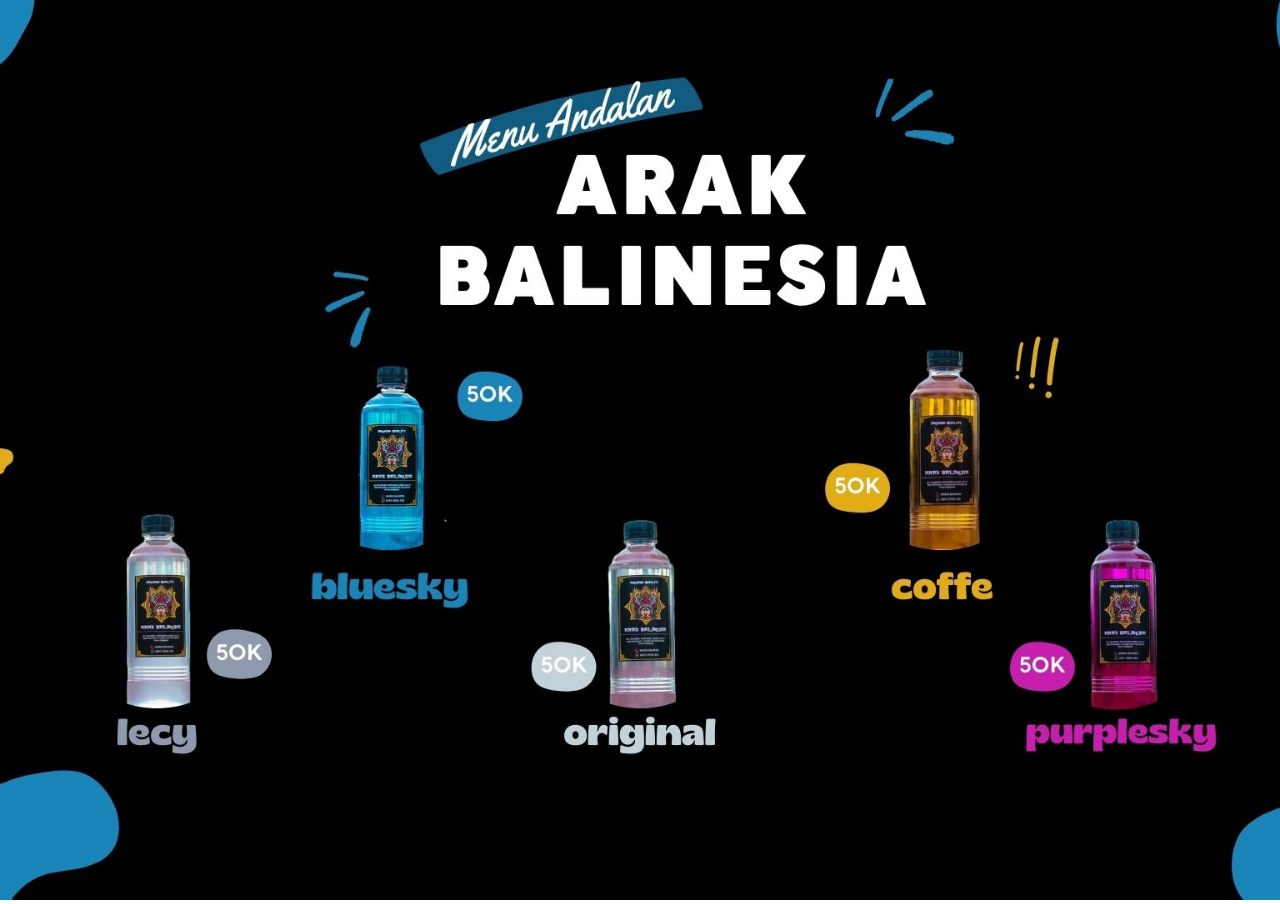
<file: menu.html>
<!DOCTYPE html>
<html lang="en">
<head>
    <meta charset="UTF-8">
    <meta name="viewport" content="width=device-width, initial-scale=1.0">
    <title>MENU ARAKBALI</title>
    <link rel="stylesheet" type="text/css" href="style.css">
</head>
<body>
    <!-- navigation bar -->
    <div class="banner">
        <img src="bluesky (3).jpg">
    </div> 
   
    <!-- navigation bar end -->

    <!-- content -->
    
    

    <!-- content end -->

    <!-- footer -->

    <!-- footer end -->
    
</body>
</html>
</file>
<file: style.css>
* {
    font-family: Georgia, 'Times New Roman', Times, serif;
    padding: 0;
    margin: 0;
    box-sizing: border-box;
}
.navbar {
display: flex;
justify-content: space-between;
align-items: center;
padding: 1.2rem 3%;
background-color: rgb(0, 0, 0);
position: fixed;
top: 0;
left: 0;
right: 0;
z-index: 9999;
}
.navbar .navbar-nav a{ 
    font-size: 20px;
    padding: 0.5rem;
    justify-content: space-evenly;
    color: rgb(255, 255, 255);
    text-decoration: none;
    list-style-type: none;
}
.navbar .navbar-nav a:hover {
    color: rgb(79, 248, 0);
}


.navbar .navbar-extra a {
color: white;
margin: 0 0.5rem;
}
.navbar .navbar-extra a:hover {
    color: rgb(79, 248, 0);
}

#hamburger-menu {
    display: none;
}

/* media Queries */

/* laptop */
@media (max-width: 1366px) {
    html {
        font-size: 75%;
    }
}

/* tablet */
@media (max-width: 768px) {
    html {
        font-size: 62.5%%;
    }
    
    #hamburger-menu {
        display: inline-block;
    }

.navbar .navbar-nav {
    position: absolute;
    top: 100%;
    left: -100%;
    background-color: white;
    width: 30rem;
    height: 100vh;
    transition: 0.3s;
}

}

/* mobile phone */
@media (max-width: 450px) {
    html {
        font-size: 55%;
    }
}
.banner { 
    width: 100%;
    height: 100vh;     
}
.banner img { 
    object-fit: cover;
    width: 100%;
    height: 100%;
}
.content {
    width: 100%;
    height: 100vh;
}
.content img {
    position: absolute;
    object-fit: cover;
    width: 100%;
    height: 100%;
}
.footer {
    width: 30%;
    height: 30%;
}
.footer img {
    position: absolute;
    object-fit: cover;
    width: 100%;
    height: 100%;
}
.barnav {
    background-color: black;
    width: 100%;
    height: 100%;
}
.barnav img {
    display: flex;
    justify-content: center;
    align-items: center;
    object-fit: cover;
    width: 100%;
    height: 100%;
    
}
.hero {
    object-fit: cover;
    background-color: black;
    width: 100%;
    height: 100%;
}
.hero img {
    display: flex;
    justify-content: center;
    align-items: center;
    object-fit: cover;
    width: 20%;
    height: 20%;
}
.
</file>
